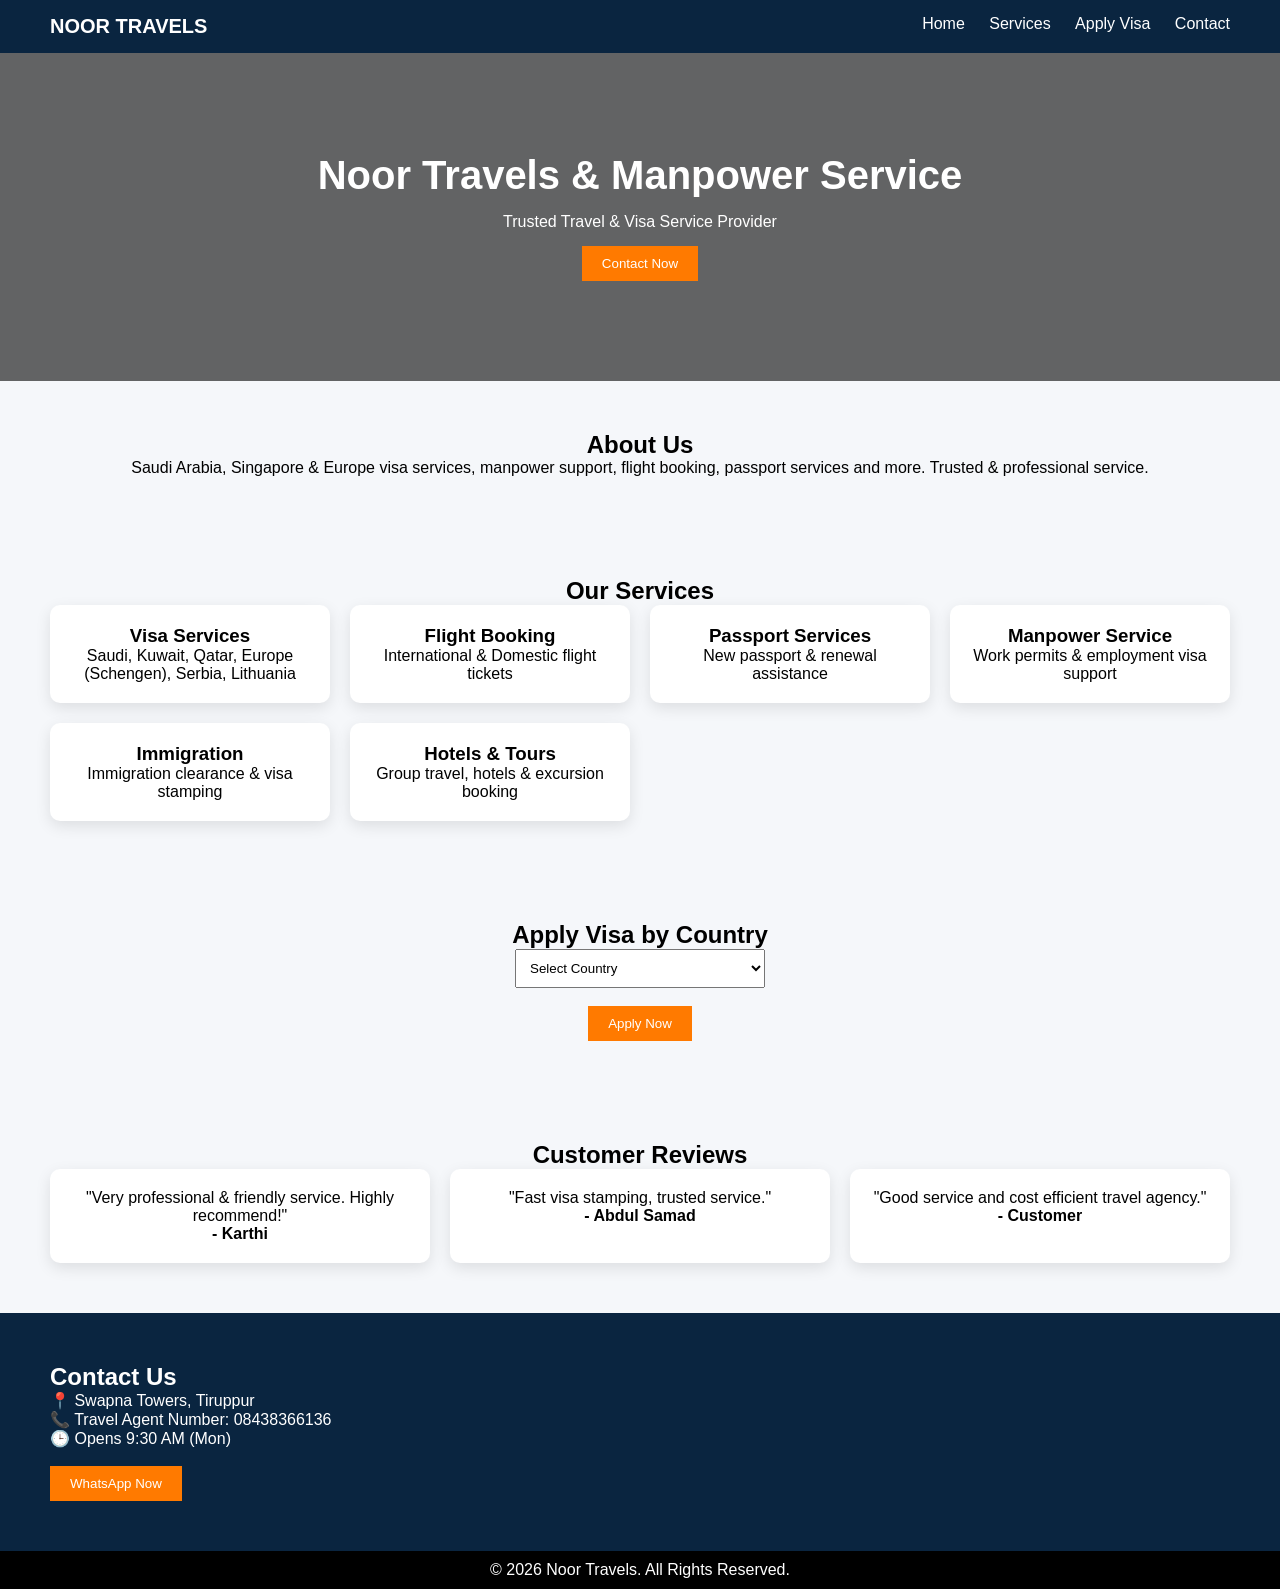
<file: index 2.html>
<!DOCTYPE html>
<html lang="en">
<head>
<meta charset="UTF-8">
<meta name="viewport" content="width=device-width, initial-scale=1.0">
<title>Noor Travels & Manpower Service</title>

<style>
*{
  margin:0;
  padding:0;
  box-sizing:border-box;
  font-family: Arial, sans-serif;
}

body{
  background:#f5f7fa;
}

/* NAVBAR */
nav{
  background:#0a2540;
  color:white;
  padding:15px 50px;
  display:flex;
  justify-content:space-between;
}

nav h1{
  font-size:20px;
}

nav a{
  color:white;
  margin-left:20px;
  text-decoration:none;
}

/* HERO */
.hero{
  background:linear-gradient(rgba(0,0,0,0.6),rgba(0,0,0,0.6)),
  url('https://images.unsplash.com/photo-1502920917128-1aa500764cbd');
  background-size:cover;
  color:white;
  padding:100px 50px;
  text-align:center;
}

.hero h1{
  font-size:40px;
}

.hero p{
  margin:15px 0;
}

.btn{
  background:#ff7a00;
  padding:10px 20px;
  color:white;
  border:none;
  cursor:pointer;
}

/* SECTION */
.section{
  padding:50px;
  text-align:center;
}

.services{
  display:grid;
  grid-template-columns:repeat(auto-fit,minmax(250px,1fr));
  gap:20px;
}

.card{
  background:white;
  padding:20px;
  border-radius:10px;
  box-shadow:0 5px 15px rgba(0,0,0,0.1);
}

/* CONTACT */
.contact{
  background:#0a2540;
  color:white;
  padding:50px;
}

/* FOOTER */
footer{
  background:#000;
  color:white;
  text-align:center;
  padding:10px;
}

/* SELECT BOX */
select{
  padding:10px;
  width:250px;
}
</style>

</head>

<body>

<!-- NAVBAR -->
<nav>
  <h1>NOOR TRAVELS</h1>
  <div>
    <a href="#">Home</a>
    <a href="#services">Services</a>
    <a href="#apply">Apply Visa</a>
    <a href="#contact">Contact</a>
  </div>
</nav>

<!-- HERO -->
<section class="hero">
  <h1>Noor Travels & Manpower Service</h1>
  <p>Trusted Travel & Visa Service Provider</p>
  <button class="btn" onclick="contact()">Contact Now</button>
</section>

<!-- ABOUT -->
<section class="section">
  <h2>About Us</h2>
  <p>
    Saudi Arabia, Singapore & Europe visa services, manpower support,
    flight booking, passport services and more. Trusted & professional service.
  </p>
</section>

<!-- SERVICES -->
<section class="section" id="services">
  <h2>Our Services</h2>

  <div class="services">

    <div class="card">
      <h3>Visa Services</h3>
      <p>Saudi, Kuwait, Qatar, Europe (Schengen), Serbia, Lithuania</p>
    </div>

    <div class="card">
      <h3>Flight Booking</h3>
      <p>International & Domestic flight tickets</p>
    </div>

    <div class="card">
      <h3>Passport Services</h3>
      <p>New passport & renewal assistance</p>
    </div>

    <div class="card">
      <h3>Manpower Service</h3>
      <p>Work permits & employment visa support</p>
    </div>

    <div class="card">
      <h3>Immigration</h3>
      <p>Immigration clearance & visa stamping</p>
    </div>

    <div class="card">
      <h3>Hotels & Tours</h3>
      <p>Group travel, hotels & excursion booking</p>
    </div>

  </div>
</section>

<!-- APPLY VISA -->
<section class="section" id="apply">
  <h2>Apply Visa by Country</h2>

  <select id="country">
    <option value="">Select Country</option>
    <option value="Saudi Arabia">Saudi Arabia</option>
    <option value="Kuwait">Kuwait</option>
    <option value="Qatar">Qatar</option>
    <option value="Singapore">Singapore</option>
    <option value="Europe">Europe (Schengen)</option>
  </select>

  <br><br>

  <button class="btn" onclick="applyVisa()">Apply Now</button>
</section>

<!-- REVIEWS -->
<section class="section">
  <h2>Customer Reviews</h2>

  <div class="services">
    <div class="card">
      <p>"Very professional & friendly service. Highly recommend!"</p>
      <h4>- Karthi</h4>
    </div>

    <div class="card">
      <p>"Fast visa stamping, trusted service."</p>
      <h4>- Abdul Samad</h4>
    </div>

    <div class="card">
      <p>"Good service and cost efficient travel agency."</p>
      <h4>- Customer</h4>
    </div>
  </div>
</section>

<!-- CONTACT -->
<section class="contact" id="contact">
  <h2>Contact Us</h2>
  <p>📍 Swapna Towers, Tiruppur</p>
  <p>📞 Travel Agent Number: 08438366136</p>
  <p>🕒 Opens 9:30 AM (Mon)</p>

  <br>
  <button class="btn" onclick="whatsapp()">WhatsApp Now</button>
</section>

<!-- FOOTER -->
<footer>
  <p>© 2026 Noor Travels. All Rights Reserved.</p>
</footer>

<script>
function contact(){
  window.location.href="#contact";
}

function whatsapp(){
  window.open("https://wa.me/918438366136","_blank");
}

function applyVisa(){
  let country = document.getElementById("country").value;

  if(country === ""){
    alert("Please select a country");
    return;
  }

  let message = "Hello, I need " + country + " visa service";

  let url = "https://wa.me/918438366136?text=" + encodeURIComponent(message);

  window.open(url, "_blank");
}
</script>

</body>
</html>
</file>
